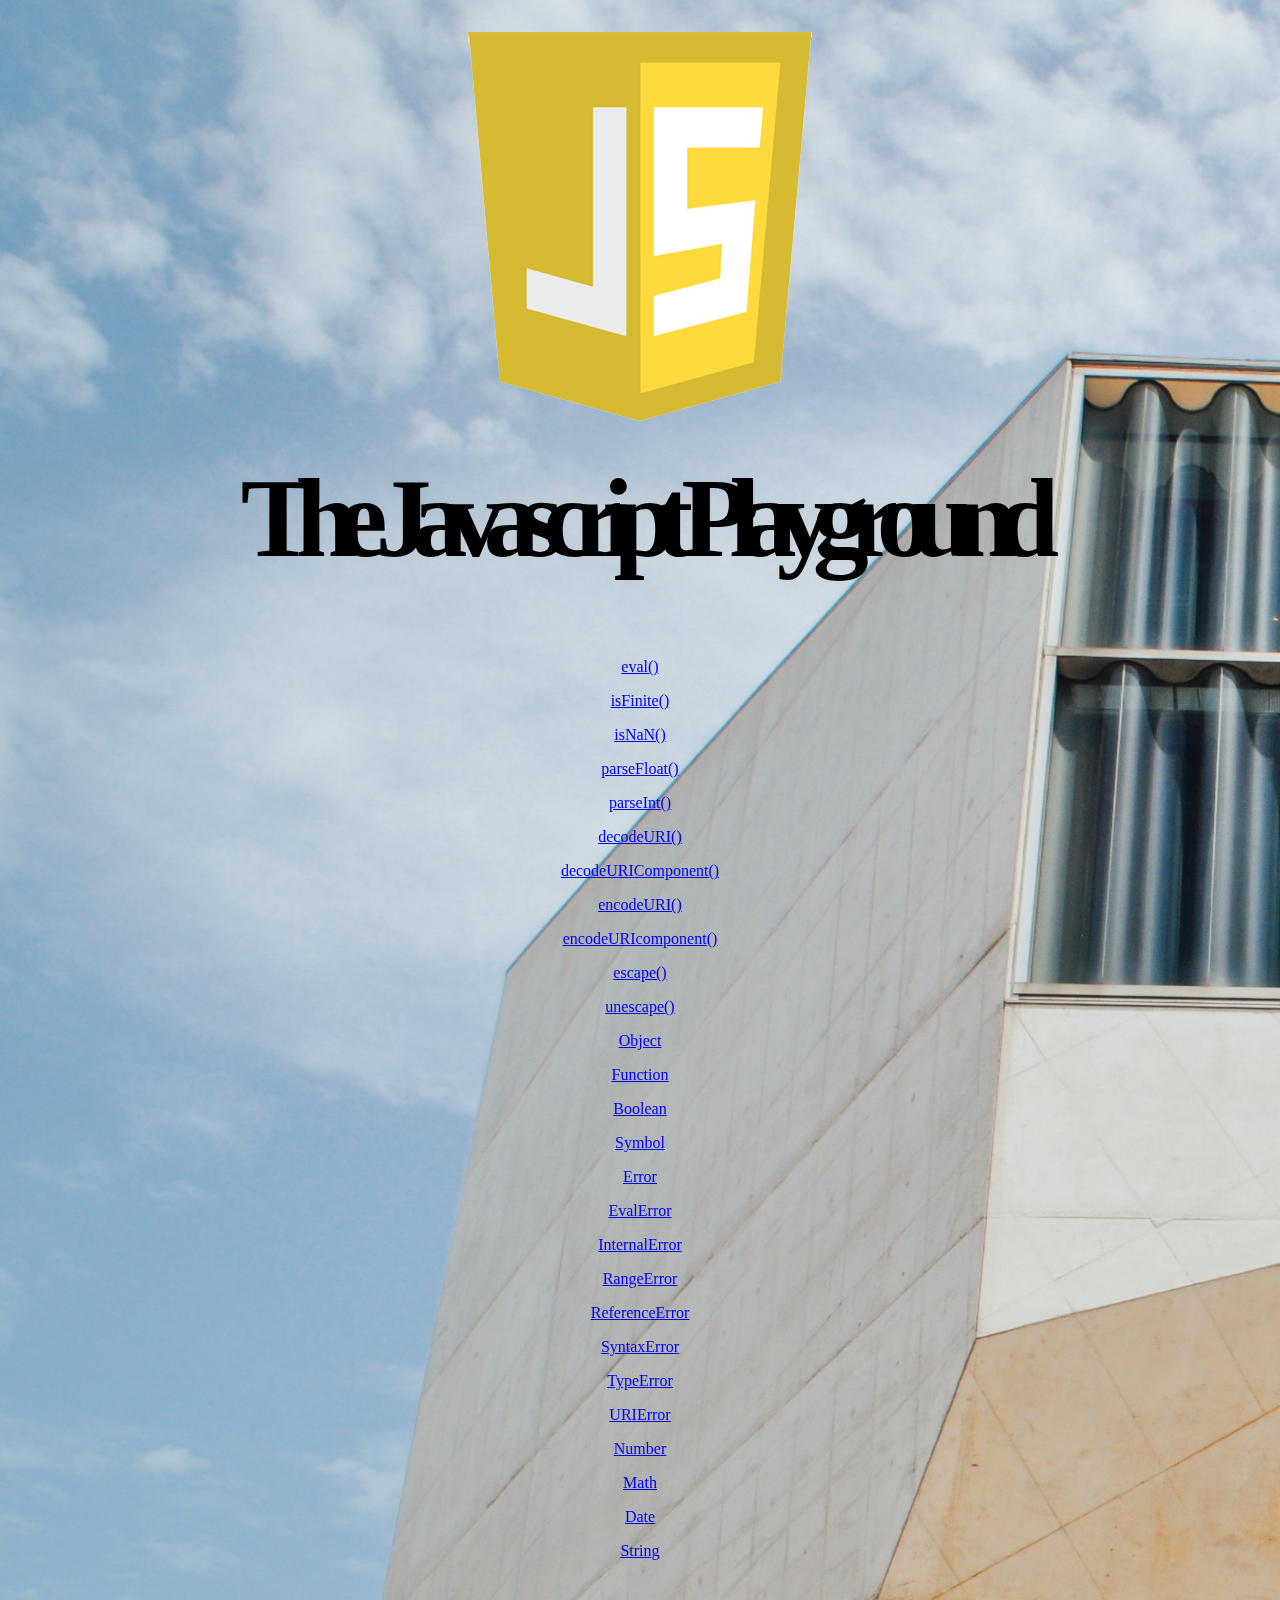
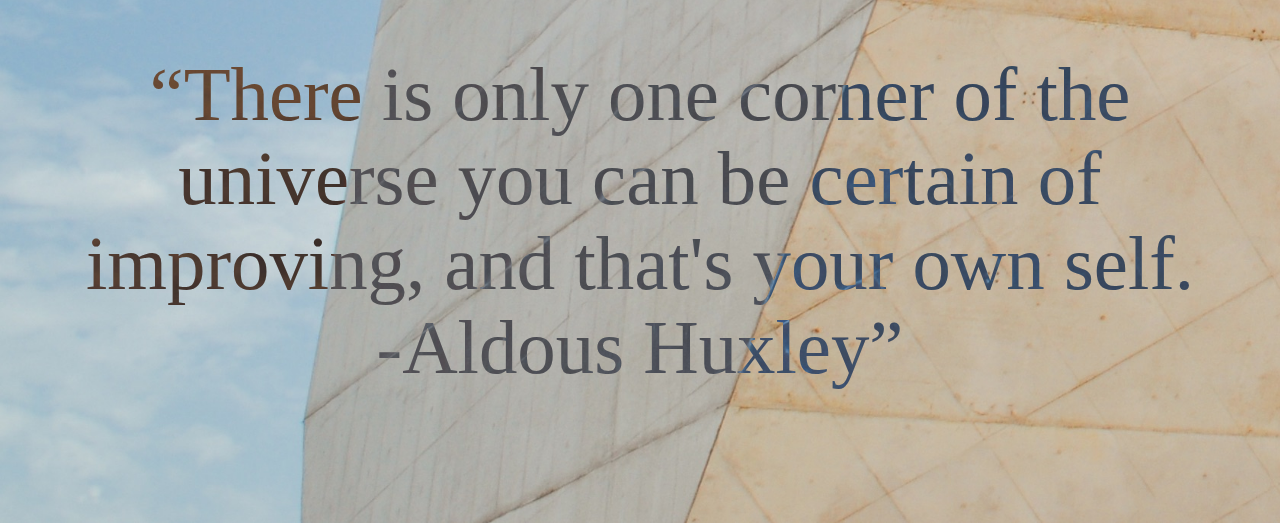
<file: index.html>
<!DOCTYPE html>
<html>
  <head>
    <meta charset="utf-8">
    <title>My test page</title>
    <link href="style.css" rel="stylesheet" type="text/css">
  </head>
  <body>
	<img src="images/learn-javascript.png" alt="Javascript">

	<script>
</script>
	<h1 class="blending">The Javascript Playground</h1>
	
	<p><a href="liberry/eval/">eval()</a></p>
	<p><a href="liberry/isfinite">isFinite()</a></p>
	<p><a href="liberry/isnan">isNaN()</a></p>
	<p><a href="liberry/parsefloat">parseFloat()</a></p>
	<p><a href="liberry/parseint">parseInt()</a></p>
	<p><a href="liberry/decodeuri">decodeURI()</a></p>
	<p><a href="liberry/decodeuricomponent">decodeURIComponent()</a></p>
	<p><a href="liberry/encodeuri">encodeURI()</a></p>
	<p><a href="liberry/encodeuricomponent">encodeURIcomponent()</a></p>
	<p><a href="liberry/escape">escape()</a></p>
	<p><a href="liberry/unescape">unescape()</a></p>
	<p><a href="liberry/object">Object</a></p>
	<p><a href="liberry/function">Function</a></p>
	<p><a href="liberry/boolean">Boolean</a></p>
	<p><a href="liberry/symbol">Symbol</a></p>
	<p><a href="liberry/error">Error</a></p>
	<p><a href="liberry/evalerror">EvalError</a></p>
	<p><a href="liberry/internalerror">InternalError</a></p>
	<p><a href="liberry/rangeerror">RangeError</a></p>
	<p><a href="liberry/referenceerror">ReferenceError</a></p>
	<p><a href="liberry/syntaxerror">SyntaxError</a></p>
	<p><a href="liberry/typeerror">TypeError</a></p>
	<p><a href="liberry/urierror">URIError</a></p>
	<p><a href="liberry/number">Number</a></p>
	<p><a href="liberry/math">Math</a></p>
	<p><a href="liberry/date">Date</a></p>
	<p><a href="liberry/string">String</a></p>
	<p><a href="liberry/"></a></p>
	<p><a href="liberry/"></a></p>
	<p><a href="liberry/"></a></p>
	<p><a href="liberry/"></a></p>
	<p><a href="liberry/"></a></p>

<div class="blend">
  <blockquote class="yellow">“There is only one corner of the universe you can be certain of improving, and that's your own self. -Aldous Huxley”</blockquote></div>

<script src="scripts/jquery-3.1.1.js"></script>
    <script src="main.js"></script>
</body>
</html>
</file>
<file: style.css>
@import url(http://fonts.googleapis.com/css?family=Varela+Round);

html {
  font-family: 'Varela Round', sans-serif;
  text-align: center;
  padding: 2rem;
}

h1 {
  margin-top: .25em;
  font-size: 7rem;
  letter-spacing: -1.25rem;
}
h1 span {
    mix-blend-mode: multiply;
}
h1 span:nth-child(1) {
  color: rgba(#AB1795, 1);
}
h1 span:nth-child(2) {
  color: rgba(#167CFB, 1);
}
h1 span:nth-child(3) {
  color: rgba(#37D86E, 1);
}
h1 span:nth-child(4) {
  color: rgba(#DA7C5F, 1);
}
h1 span:nth-child(5) {
  color: rgba(#B020AD, 1);
}
h1 span:nth-child(6) {
  color: rgba(#1685FB, 1);
}
h1 span:nth-child(7) {
  color: rgba(#D4FEA1, 1);
}
h1 span:nth-child(8) {
  color: rgba(#37D86E, 1);
}
h1 span:nth-child(9) {
  color: rgba(#DA7C5F, 1);
}
h1 span:nth-child(10) {
  color: rgba(#B020AD, 1);
}
h1 span:nth-child(11) {
  color: rgba(#1685FB, 1);
}
h1 span:nth-child(12) {
  color: rgba(#D4FEA1, 1);
}








body {
  height: 100%;
}

html, body {
  padding: 50;
  margin: 0;
  font-family: "Nocturno Display Medium 4", Georgia;
  font-style: normal;
  font-weight: normal;
  font-stretch: normal;
}

body {
    background: url(images/building.jpg);
  background-size: 100%;
  background-size: cover;
  background-repeat: no-repeat;
}

.blend {
  mix-blend-mode: exclusion;
  color: white;
  display: block;
  height: 100%;
  width: 100%;
  display: flex;
  flex-direction: column;
  justify-content: center;
  align-items: center;
  text-align: center;
  font-size: 6vw;
}

.red {
  color: red;
}

.blue {
  color: blue;
}

.green {
  color: green;
}

blockquote {
  margin-bottom: 100px;
  line-height: 1.1;
}
</file>
